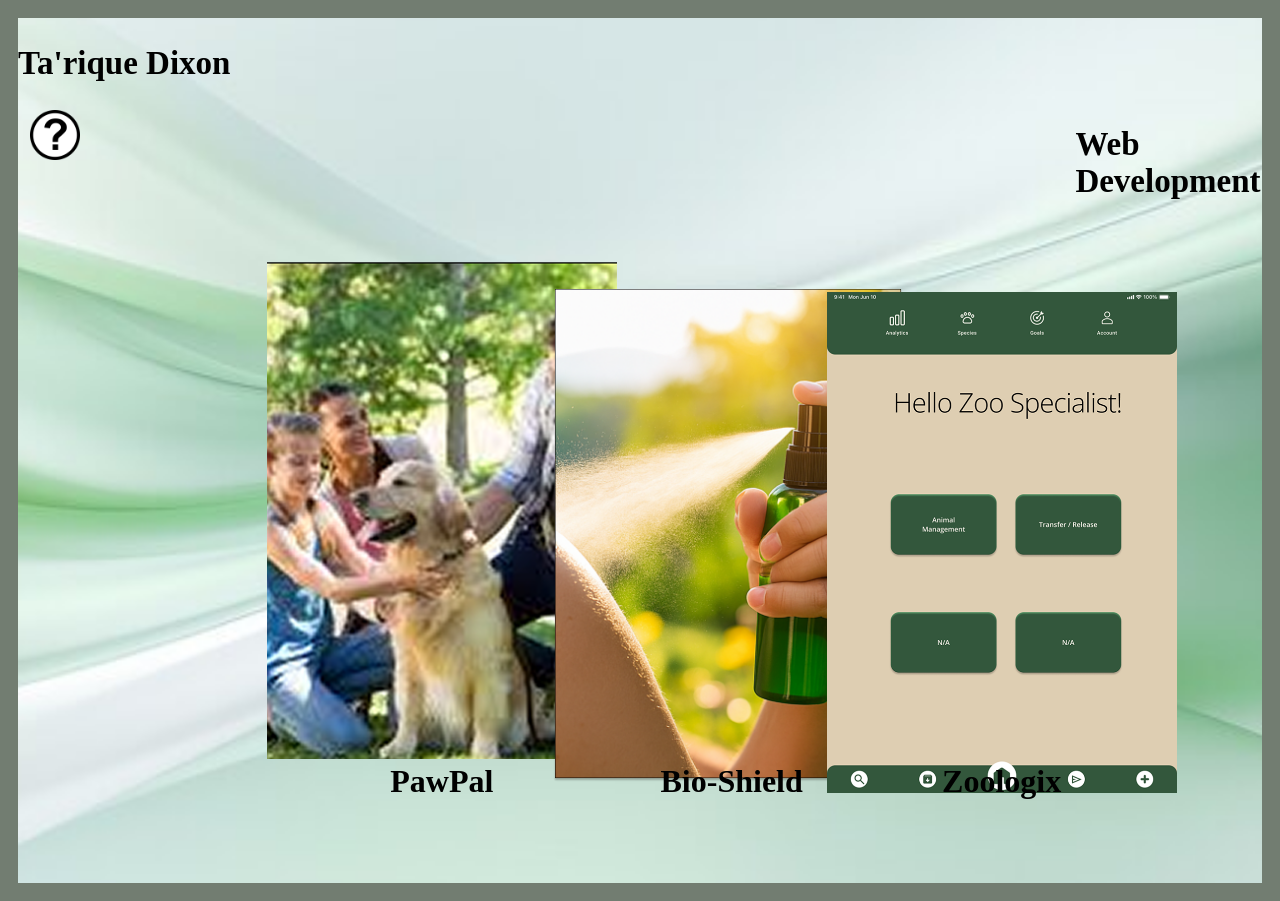
<file: index.html>
<!DOCTYPE html>
<html lang="en">

<head>
    <meta charset="UTF-8">
    <meta name="viewport" content="width=device-width, initial-scale=1.0">
    <title>Ta'rique's Portfolio</title>
    <link rel="stylesheet" href="index.css">
    <link href='https://fonts.googleapis.com/css?family=Kay Pho Du' rel="'stylesheet">
</head>

<body>

    <nav>
        <h1> Ta'rique Dixon </h1>

        <p> <a href="/about me/aboutme.html">
                <img class="question" src="/images/question.png" alt="question">
            </a>


    </nav>

    <h2 class="WD"> Web Development</h2>

    <ul>
        <li>PawPal</li>
        <li>Bio-Shield</li>
        <li>Zoologix</li>
    </ul>
    <p><a href="/WebWork/PawPal.html">
            <img class="pawpal" src="/images/image 124 1.png"></a></p>

    <p><a href="/WebWork/Bioshield.html">
            <img class="Bioshield" src="/images/hero-image 1.png"></a></p>

    <p><a href="/WebWork/Zoologix.html">
            <img class="Zoologix" src="/images/iPad Hi-Fi Mockup 1.png"></a></p>




</body>

</html>

<!-- COLORS TO USE #727D71 and #FFFAE2      -->
</file>
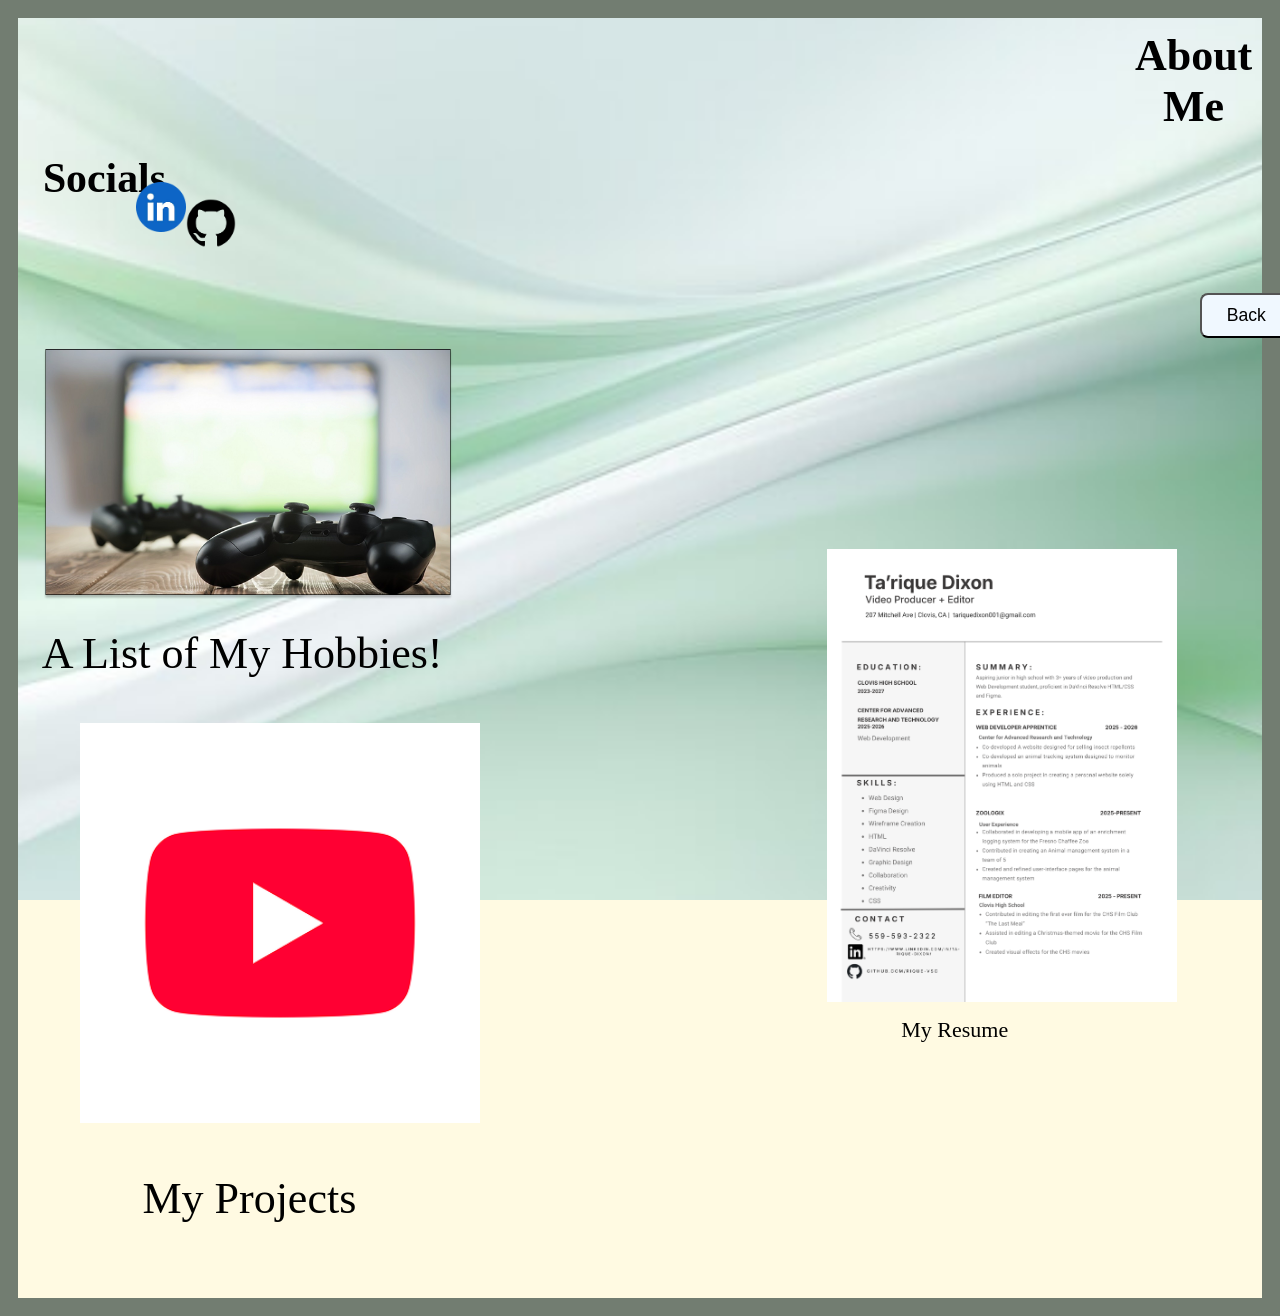
<file: about me/aboutme.html>
<!DOCTYPE html>
<html lang="en">

<head>
    <meta charset="UTF-8">
    <meta name="viewport" content="width=device-width, initial-scale=1.0">
    <title>About Me</title>
    <link rel="stylesheet" href="aboutme.css">
    <link href='https://fonts.googleapis.com/css?family=Kay Pho Du' rel="'stylesheet">
</head>
<!--You know you can shrink the size of your images, right?-->

<body>
    <h1> About Me</h1>
    <h2 class="Socials"> Socials</h2>
    <p class="Links"><a href="https://www.linkedin.com/in/ta-rique-dixon/">
            <img src="/images/images (6) 1.png"></a></p>
    <p class="github"><a href="https://github.com/Rique-VSC" target="_blank">
            <img src="/images/github.png" class="github">
        </a></p>



    <a href="/index.html"><button> Back</button></a>

    <!--Find out your email for your contact!-->

    <article1>
        <p> <a href="hobby.html">
                <img src="/images/2018_10_17_56484_1539760951._large 2.png">
            </a></p>
        <p class="hobbies"> A List of My Hobbies!</p>
    </article1>

    <article2>
        <p> <a href="yt.html">
                <img src="/images/YouTube_social_white_square_(2024).svg 1.png">
            </a></p>
        <p class="MP"> My Projects </p>
    </article2>


    <article3>
        <p> <a href="/images/Resume.png">
                <img class="Resu" src="/images/Resume.png">
</p>
        </a>
        <p class="Resume"> My Resume</p>


        </p>

    </article3>




</body>

</html>
</file>
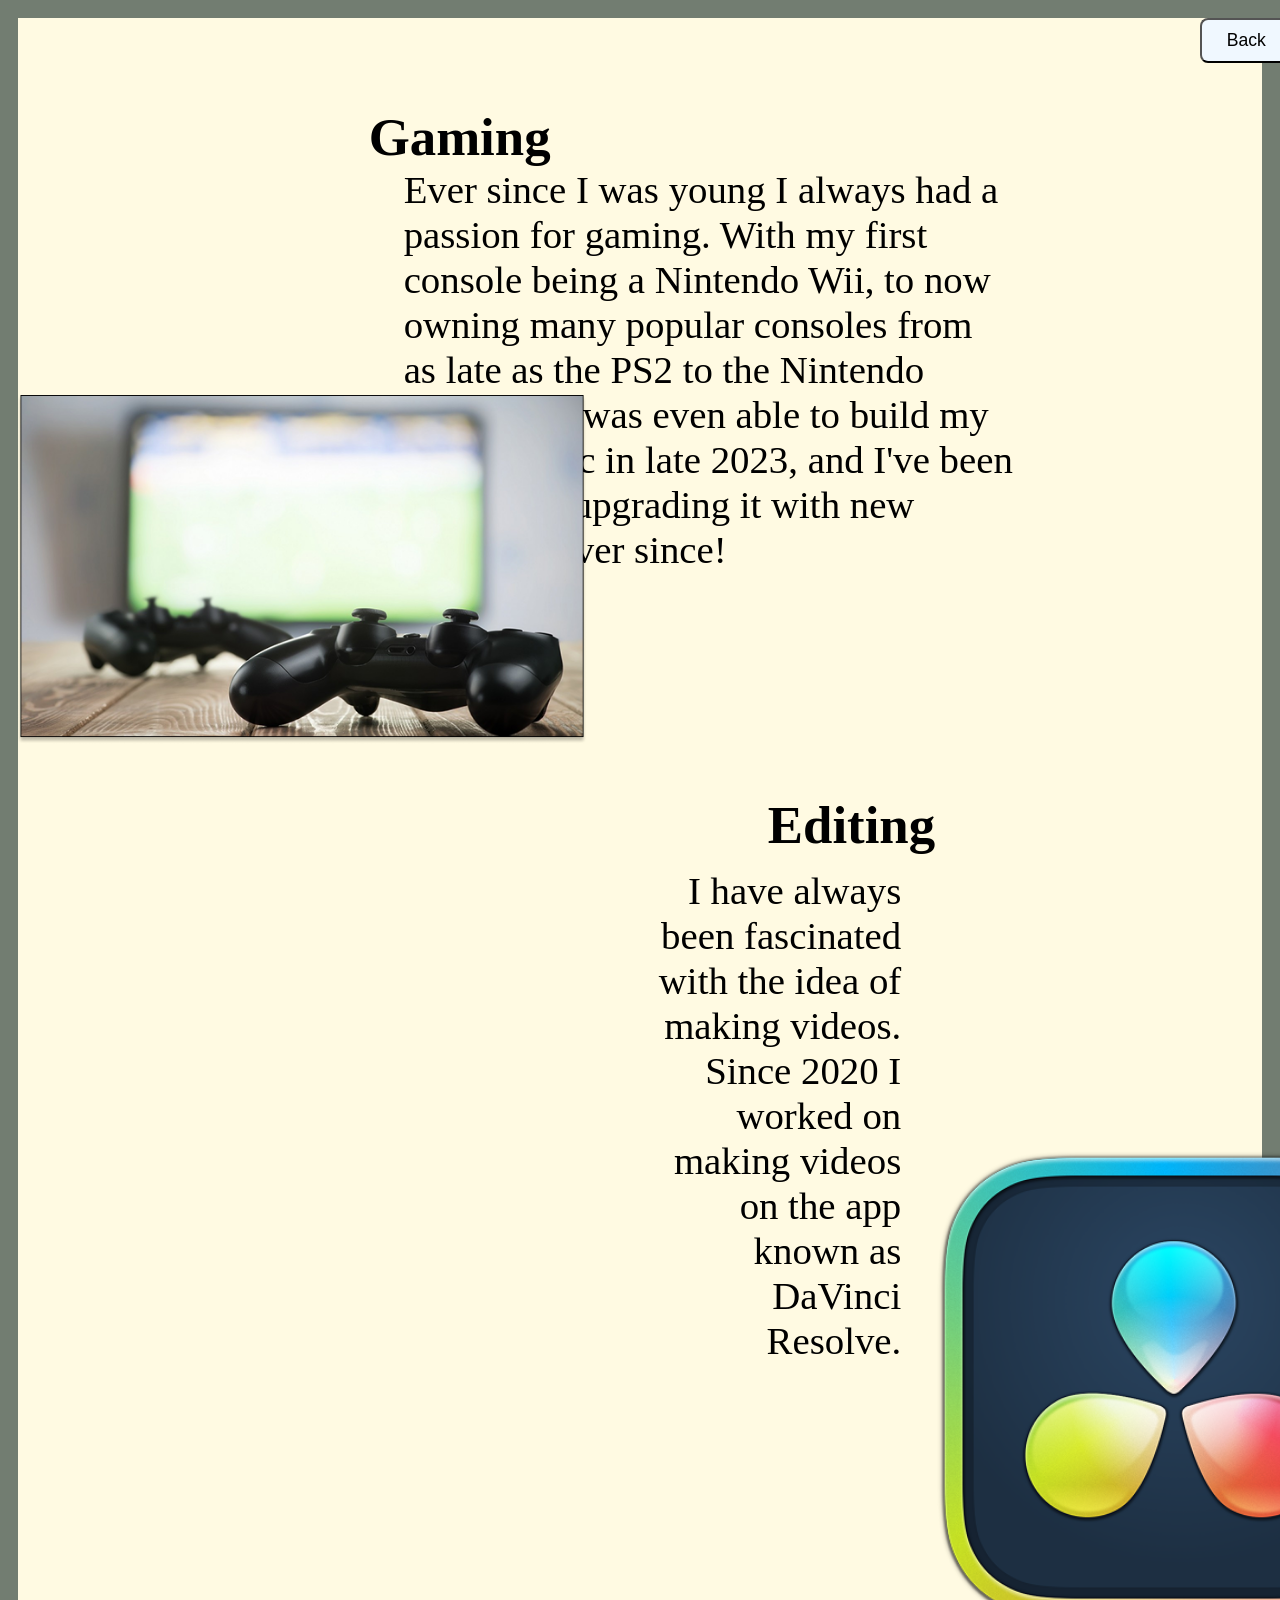
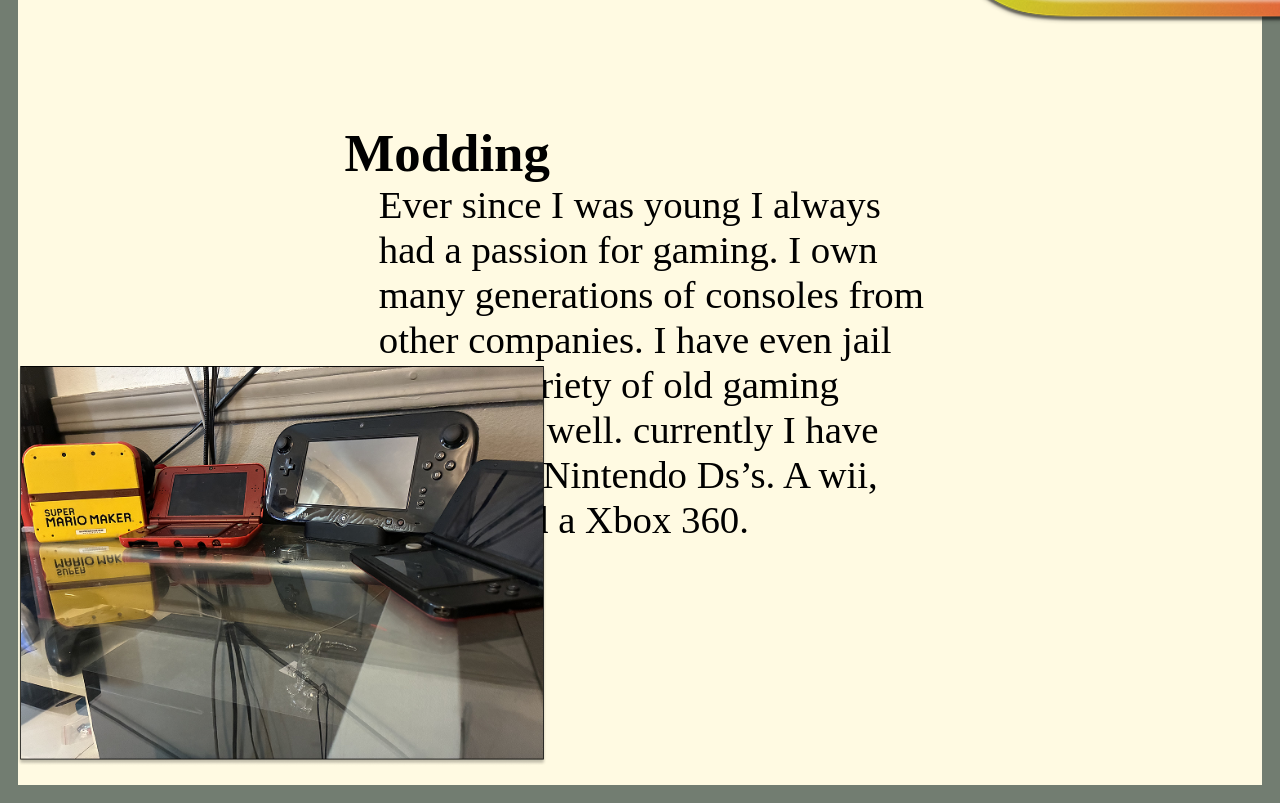
<file: about me/hobby.html>
<!DOCTYPE html>
<html lang="en">

<head>
    <meta charset="UTF-8">
    <meta name="viewport" content="width=device-width, initial-scale=1.0">
    <title>My hobbies!</title>
    <link rel="stylesheet" href="hobby.css">
    <link href='https://fonts.googleapis.com/css?family=Kay Pho Du' rel="'stylesheet">

    <!--you know images can be smaller-->

</head>

<body>
    <a href="/about me/aboutme.html"><button> Back</button></a>

    <section1>
        <h2 class="GamGam"> Gaming </h2>
        <p class="HB1"> Ever since I was young I always had a passion for gaming. With my first console being a Nintendo
            Wii, to now owning many popular consoles from as late as the PS2 to the Nintendo Switch 2. I was even able
            to build my very own pc in late 2023, and I've been constantly upgrading it with new hardware ever since!
        </p>
        <img src="/images/2018_10_17_56484_1539760951._large 2.png">
    </section1>


    <section2>
        <h2 class="Edit"> Editing </h2>
        <P class="HB2"> I have always been fascinated with the idea of making videos. Since 2020 I worked on making
            videos on the
            app known as DaVinci Resolve. </P>
        <img src="/images/DaVinci_Resolve_Studio 2.png">
    </section2>


    <section3>
        <h2 class="modding"> Modding</h2>
        <P class="HB3"> Ever since I was young
            I always had a passion
            for gaming. I own many generations of consoles from other companies. I have even jail broke a variety of old
            gaming devices as well. currently I have modded 4 Nintendo Ds’s. A wii, Wii U, and a Xbox 360. </P>
        <img src="/images/IMG_3148 1.png">
    </section3>


</body>

</html>
</file>
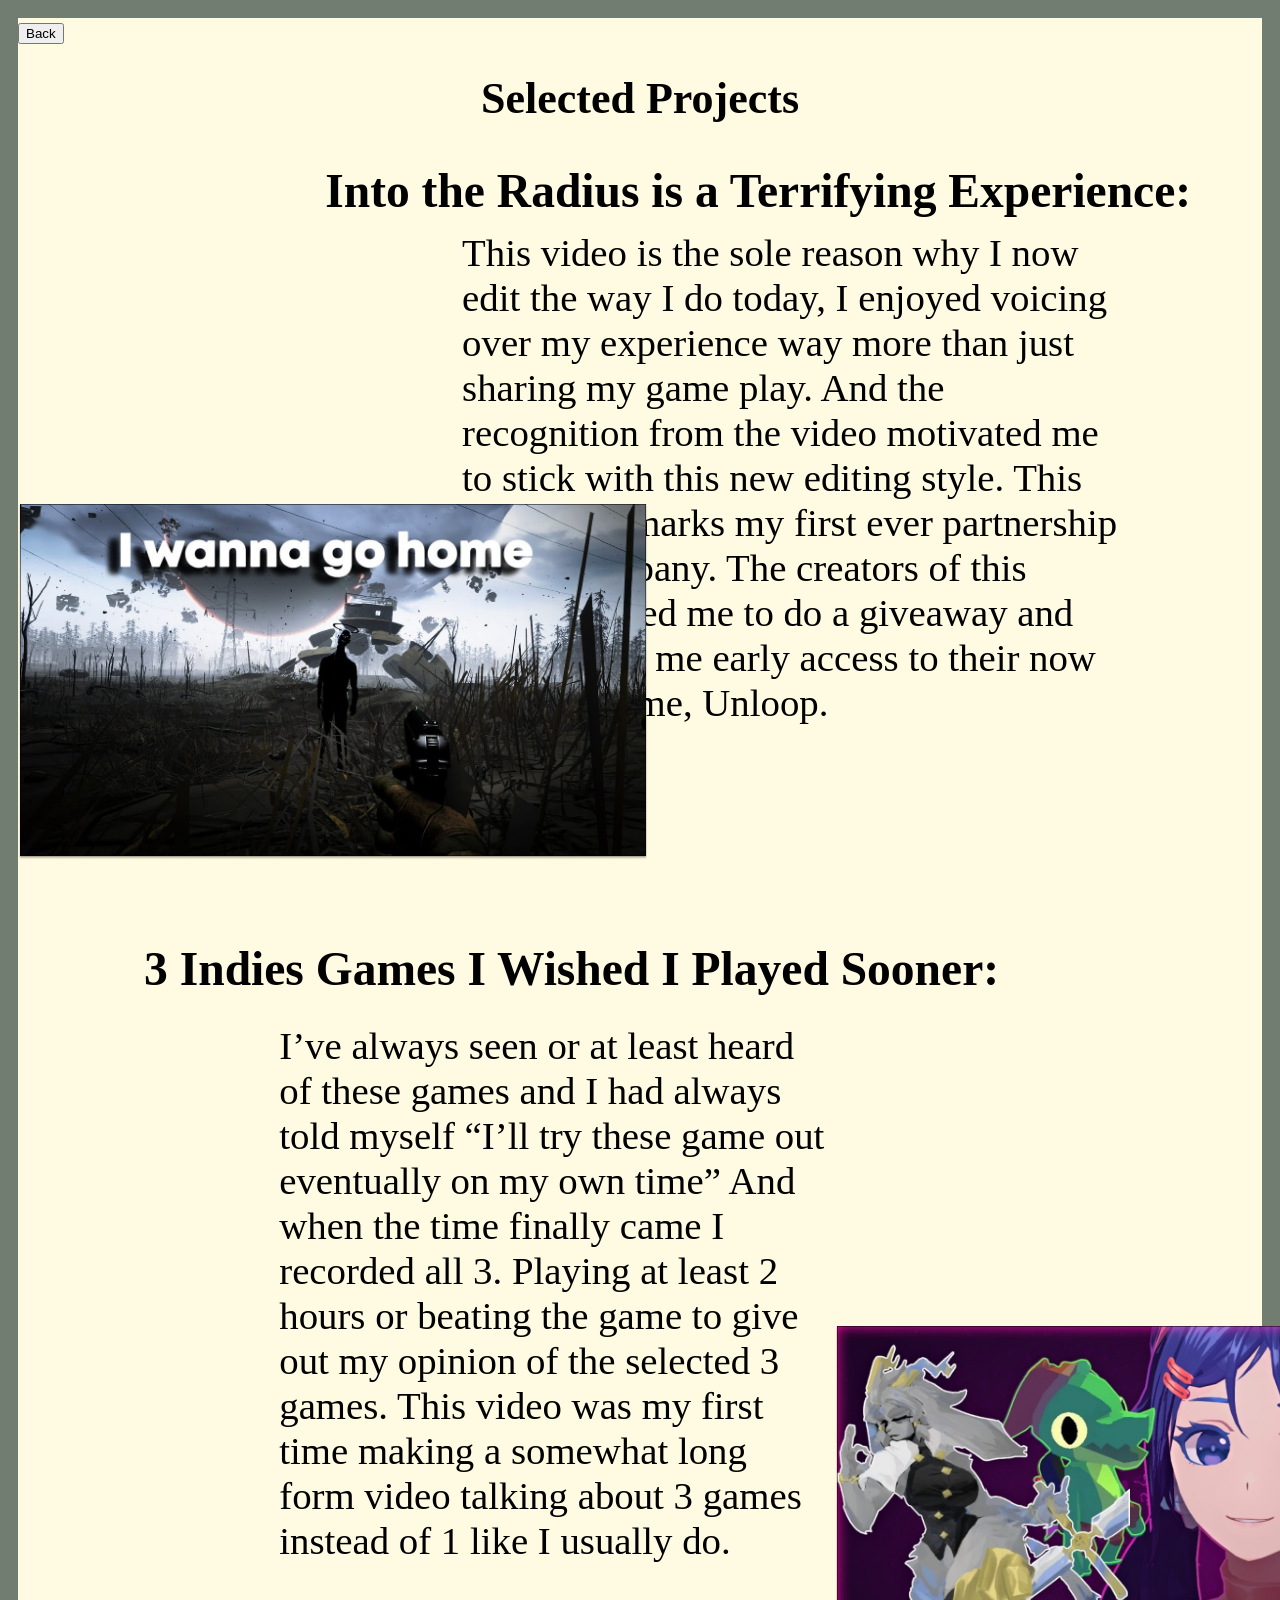
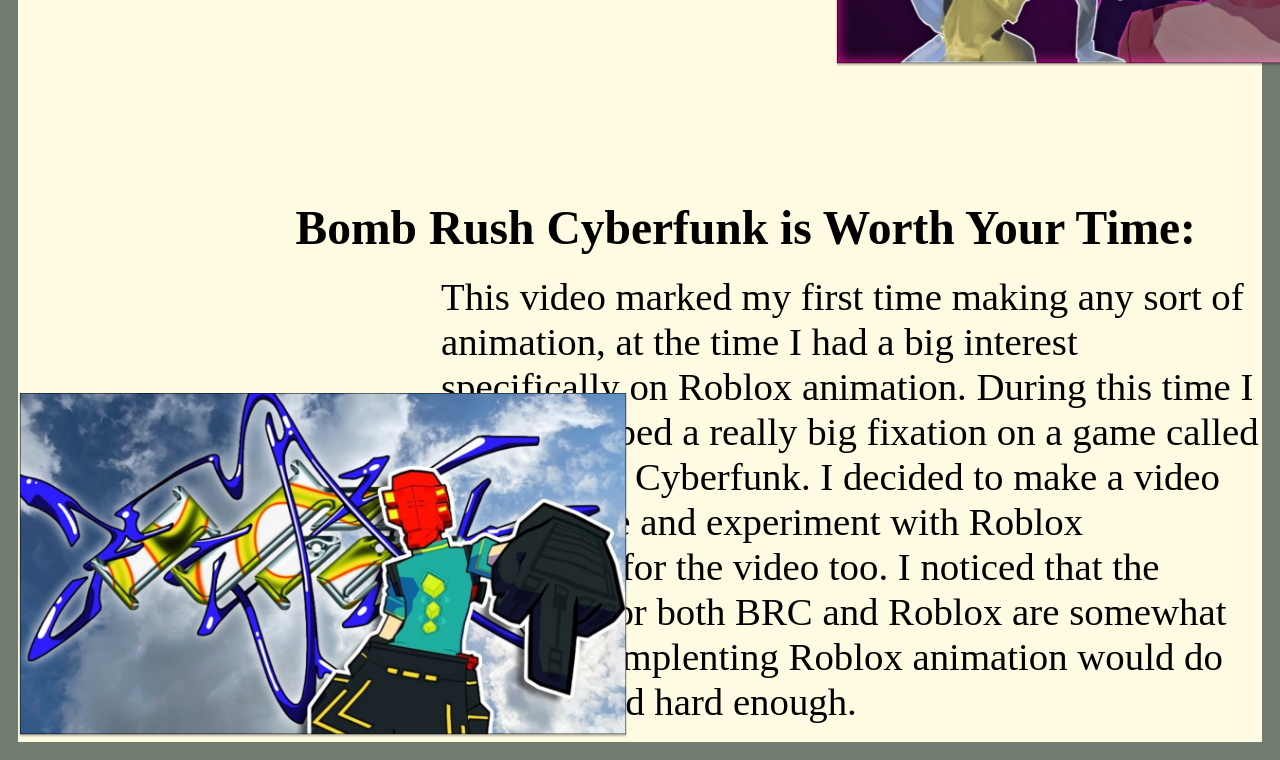
<file: about me/yt.html>
<!DOCTYPE html>
<html lang="en">

<head>
    <meta charset="UTF-8">
    <meta name="viewport" content="width=device-width, initial-scale=1.0">
    <title>My Projects</title>
    <link href='https://fonts.googleapis.com/css?family=Kay Pho Du' rel="'stylesheet">
    <link rel="stylesheet" href="yt.css">
    </p>
    <!--BROTHER SHRINK THE IMAGE SIZES-->
</head>

<body>
    <a href="/about me/aboutme.html"><button> Back</button></a>

    <h1> Selected Projects </h1>

    <section1>
        <h2 class="YT1">Into the Radius is a Terrifying Experience:</h1>
            <p class="ITR">This video is the sole reason why I now edit the way I do today,
                I enjoyed voicing over my experience way more than just sharing my game play.
                And the recognition from the video motivated me to stick with this new editing style.
                This video also marks my first ever partnership with a company.
                The creators of this game,
                offered me to do a giveaway and also offered me early access to their now released game,
                Unloop. </p>
            <a href="https://share.google/UzRQL2teXYm7jQqV5">
                <img src="/images/maxresdefault (2) 1.png"></a>
    </section1>



    <section2>
        <h2 class="YT2"> 3 Indies Games I Wished I Played Sooner: </h2>
        <P class="Indies"> I’ve always seen or at least heard of these
            games and I had always told myself “I’ll try
            these game out eventually on my own time”
            And when the time finally came I recorded all 3.
            Playing at least 2 hours or beating the game to
            give out my opinion of the selected 3 games. This
            video was my first time making a somewhat long
            form video talking about 3 games instead of 1 like
            I usually do.</P>
        <a href="https://youtu.be/ugIgAz-x7nE?si=m1ffelYXDLnMe9aT">
            <img src="/images/maxresdefault (1) 1.png"></a>

    </section2>


    <section3>
        <h2 class="YT3">Bomb Rush Cyberfunk is Worth Your Time:</h2>
        <p class="BRC">This video marked my first time making any sort of animation,
            at the time I had a big interest specifically on Roblox animation.
            During this time I also developed a really big fixation on a game called
            Bomb Rush Cyberfunk. I decided to make a video on the game and experiment with Roblox animations
            for the video too. I noticed that the asethetics for both BRC and Roblox are somewhat similar, so
            implenting Roblox animation would do well if I tried hard enough.</p>
        <a href="https://youtu.be/MSkghL_0His?si=0YJGUoCSvsVlNLi4">
            <img src="/images/maxresdefault 1.png"></a>
    </section3>



</body>

</html>
</file>
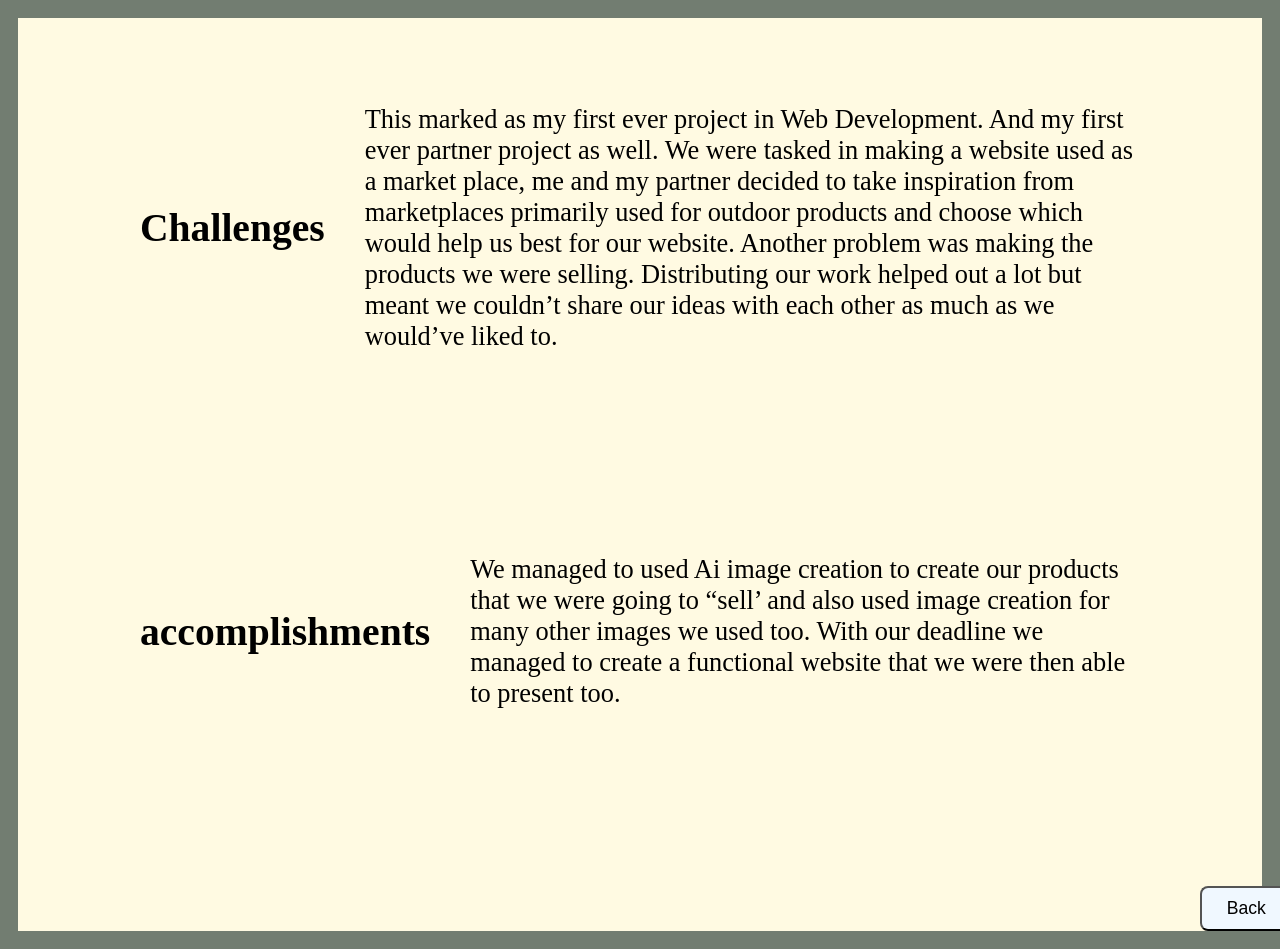
<file: WebWork/Bio-Shield(more).html>
<!DOCTYPE html>
<html lang="en">

<head>
    <meta charset="UTF-8">
    <meta name="viewport" content="width=device-width, initial-scale=1.0">
    <title>More Bio-Shield!</title>
    <link rel="stylesheet" href="bioshieldmore.css">
</head>

<body>
    <section1>
        <h2> Challenges </h2>
        <p> This marked as my first ever project in Web Development. And my first ever partner project as well. We were
            tasked in making a website used as a market place, me and my partner decided to take inspiration from
            marketplaces primarily used for outdoor products and choose which would help us best for our website.
            Another problem was making the products we were selling. Distributing our work helped out a lot but meant we
            couldn’t share our ideas with each other as much as we would’ve liked to. </p>
    </section1>

    <section2>
        <h2> accomplishments </h2>
        <P> We managed to used Ai image creation to create our products that we were going to “sell’ and also used image
            creation for many other images we used too. With our deadline we managed to create a functional website that
            we were then able to present too. </P>
    </section2>

    <a href="/WebWork/Bioshield.html"><button> Back </button></a>

</body>

</html>
</file>
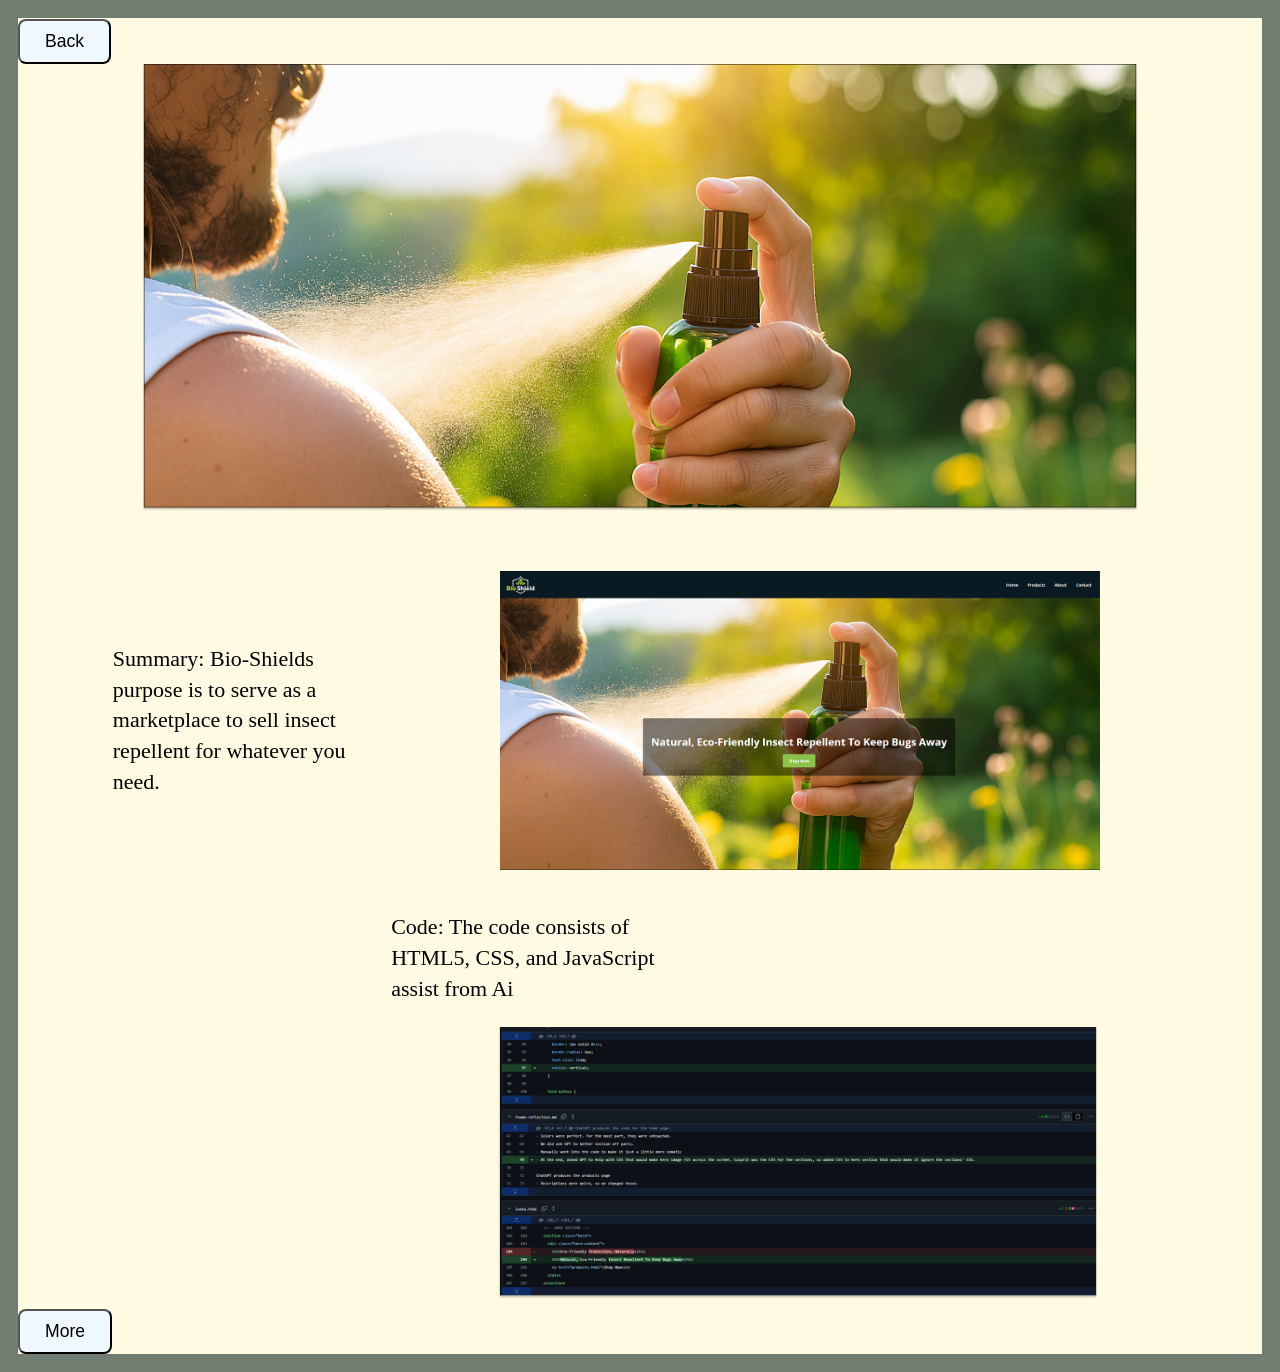
<file: WebWork/Bioshield.html>
<!DOCTYPE html>
<html lang="en">

<head>
    <meta charset="UTF-8">
    <meta name="viewport" content="width=device-width, initial-scale=1.0">
    <title>Bio-Shield</title>
    <link rel="stylesheet" href="bioshield.css">
</head>

<body>
    <a href="/index.html"><button> Back</button></a>
    <img src="/images/biohero.png" alt="biohero">

    <section1>

        <p>
            Summary:
            Bio-Shields purpose is to serve as a marketplace
            to sell insect repellent for whatever you need.
        </p>
        <img src="/images/biosummary.png" alt="biosum">
    </section1>

    <section>

        <p> Code:
            The code consists of HTML5, CSS, and JavaScript assist from Ai</p>
        <img src="/images/biocode (2).png" alt="biocode">
    </section>

    <a href="/WebWork/Bio-Shield(more).html"><button> More </button></a>

</body>

</html>
</file>
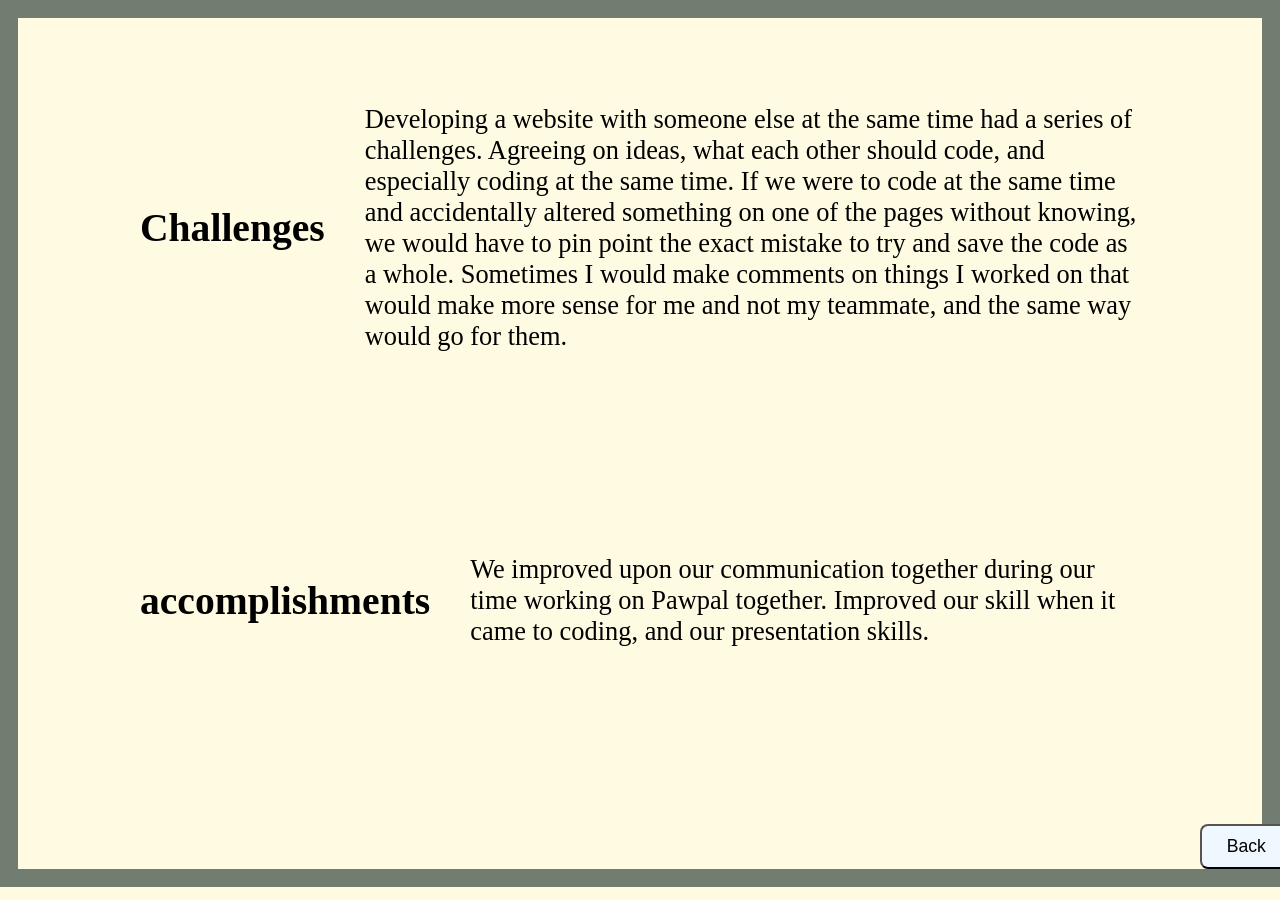
<file: WebWork/PawPal(more).html>
<!DOCTYPE html>
<html lang="en">

<head>
    <meta charset="UTF-8">
    <meta name="viewport" content="width=device-width, initial-scale=1.0">
    <title>pawpal more!</title>
    <link rel="stylesheet" href="pawpalmore.css">
</head>

<body>


    <section1>
        <h2> Challenges </h2>
        <p> Developing a website with someone else at the same time had a series of challenges. Agreeing on ideas, what
            each other should code, and especially coding at the same time. If we were to code at the same time and
            accidentally altered something on one of the pages without knowing, we would have to pin point the exact
            mistake to try and save the code as a whole. Sometimes I would make comments on things I worked on that
            would make more sense for me and not my teammate, and the same way would go for them.</p>

    </section1>

    <section2>
        <h2> accomplishments </h2>
        <p> We improved upon our communication together during our
            time working on Pawpal together. Improved our skill when it
            came to coding, and our presentation skills.</p>
    </section2>
    <a href="/WebWork/PawPal.html"><button> Back </button></a>
</body>

</html>
</file>
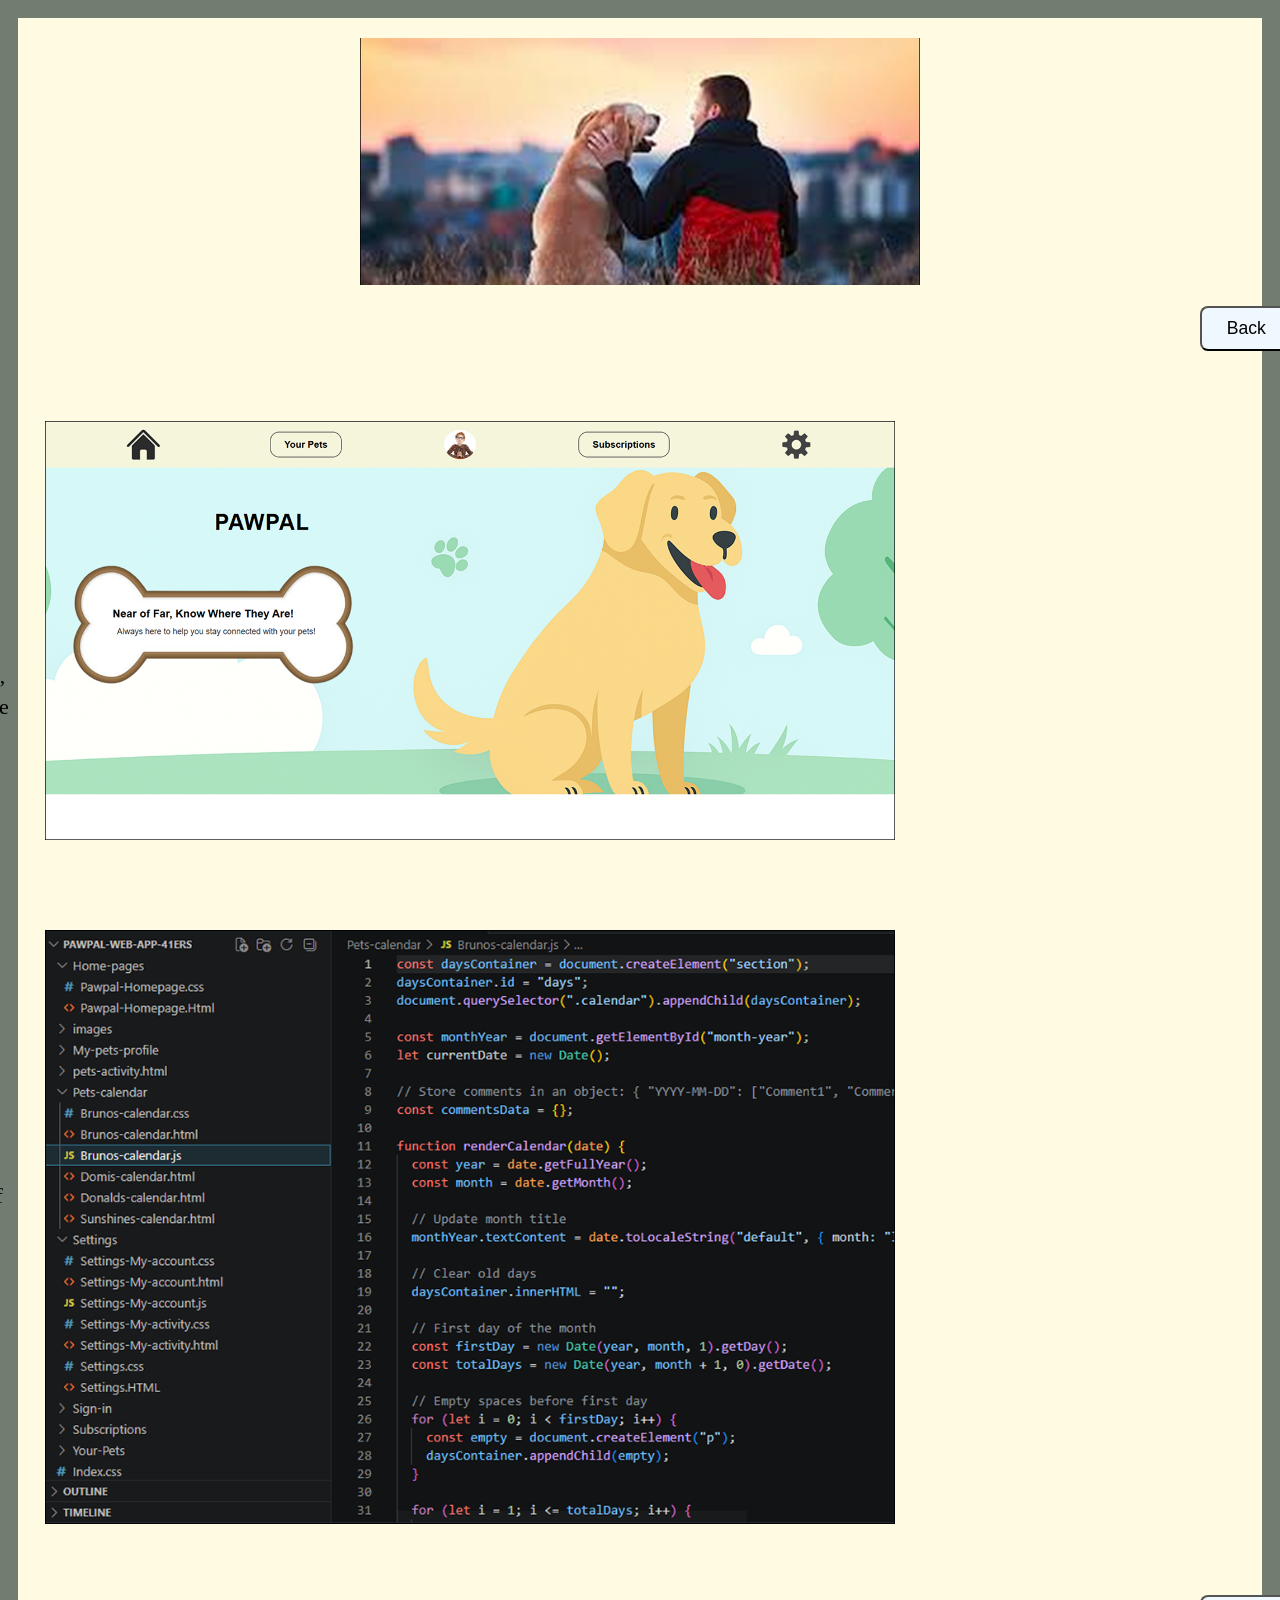
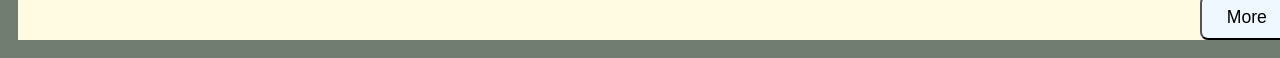
<file: WebWork/PawPal.html>
<!DOCTYPE html>
<html lang="en">

<head>
    <meta charset="UTF-8">
    <meta name="viewport" content="width=device-width, initial-scale=1.0">
    <title>PawPal</title>
    <link rel="stylesheet" href="pawpal.css">

</head>

<body>
    <img src="/images/pawpalhero.png" alt="pawpalhero">

    <a class="button" href="/index.html"><button> Back</button></a>
    <section1>
        <h2> Summary </h2>
        <p>
            Summary:
            PawPal’s purpose is to be a animal tracker, for mobile and desktop. You can monitor your animals steps,
            weight, location, and so much more </p>
        <img src="/images/pawpal.png" alt="pawpalsite">
    </section1>

    <section2>
        <h2> Code </h2>
        <p>
            Code:
            The code consists of HTML5, CSS, and JavaScript assist from Ai </p>
        <img src="/images/Pawpal code.png" alt="pawpalcode">
    </section2>

    <a href="/WebWork/PawPal(more).html"><button> More </button></a>
</body>

</html>
</file>
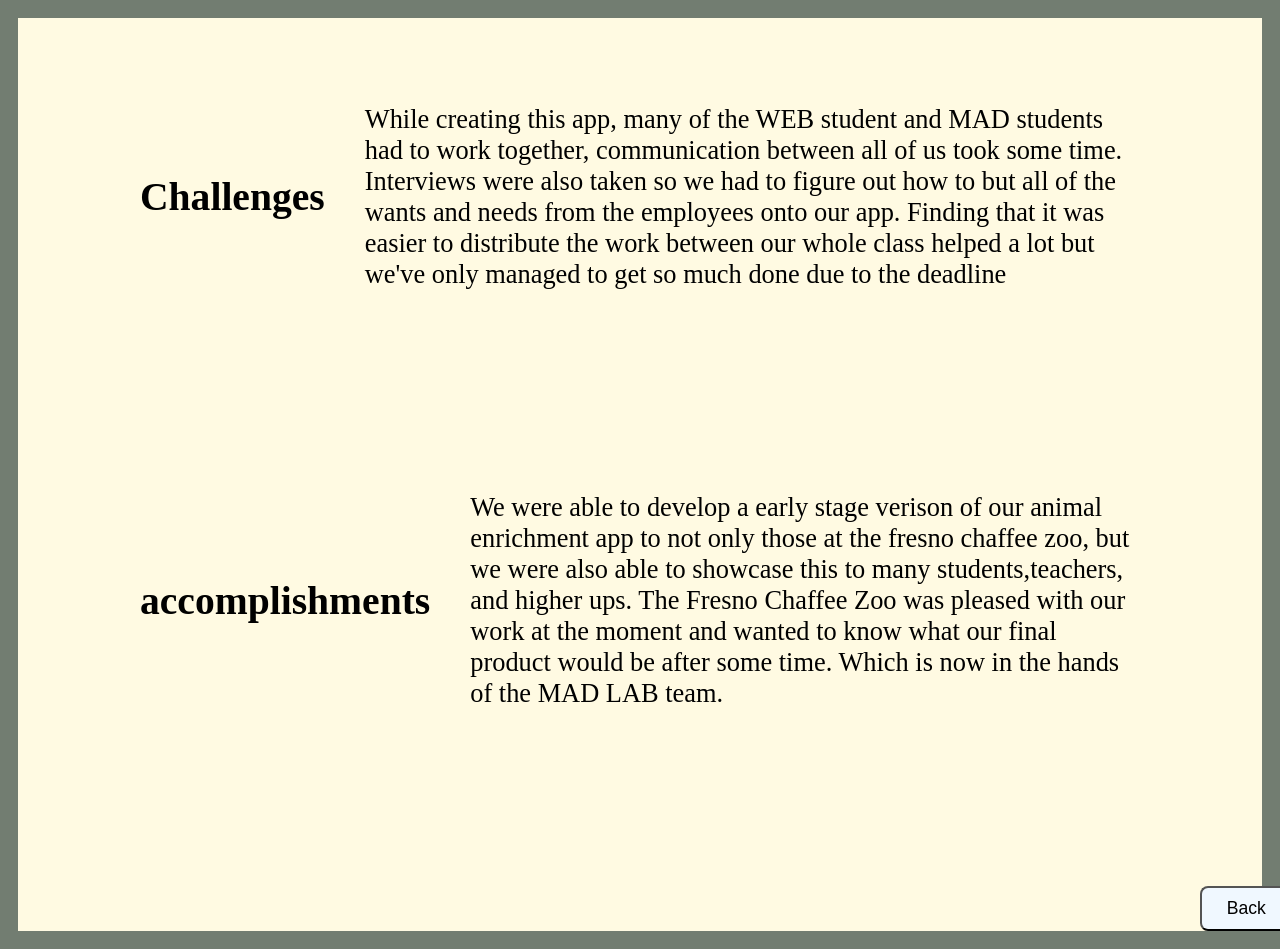
<file: WebWork/Zoologix(more).html>
<!DOCTYPE html>
<html lang="en">

<head>
    <meta charset="UTF-8">
    <meta name="viewport" content="width=device-width, initial-scale=1.0">
    <title>Zooligx more!</title>
    <link rel="stylesheet" href="Zoologixmore.css">
</head>

<body>
    <section1>
        <h2> Challenges </h2>
        <p> While creating this app, many of the WEB student and MAD students had to work together, communication
            between all of us took some time. Interviews were also taken so we had to figure out how to but all of the
            wants and needs from the employees onto our app. Finding that it was easier to distribute the work between
            our whole class helped a lot but we've only managed to get so much done due to the deadline </p>
    </section1>

    <section2>
        <h2> accomplishments </h2>
        <p> We were able to develop a early stage verison of our animal enrichment app to not only those at the fresno
            chaffee zoo, but we were also able to showcase this to many students,teachers, and higher ups. The Fresno
            Chaffee Zoo was pleased with our work at the moment and wanted to know what our final product would be after
            some time. Which is now in the hands of the MAD LAB team. </p>

    </section2>






    <a href="/WebWork/Zoologix.html"><button> Back </button></a>
</body>

</html>
</file>
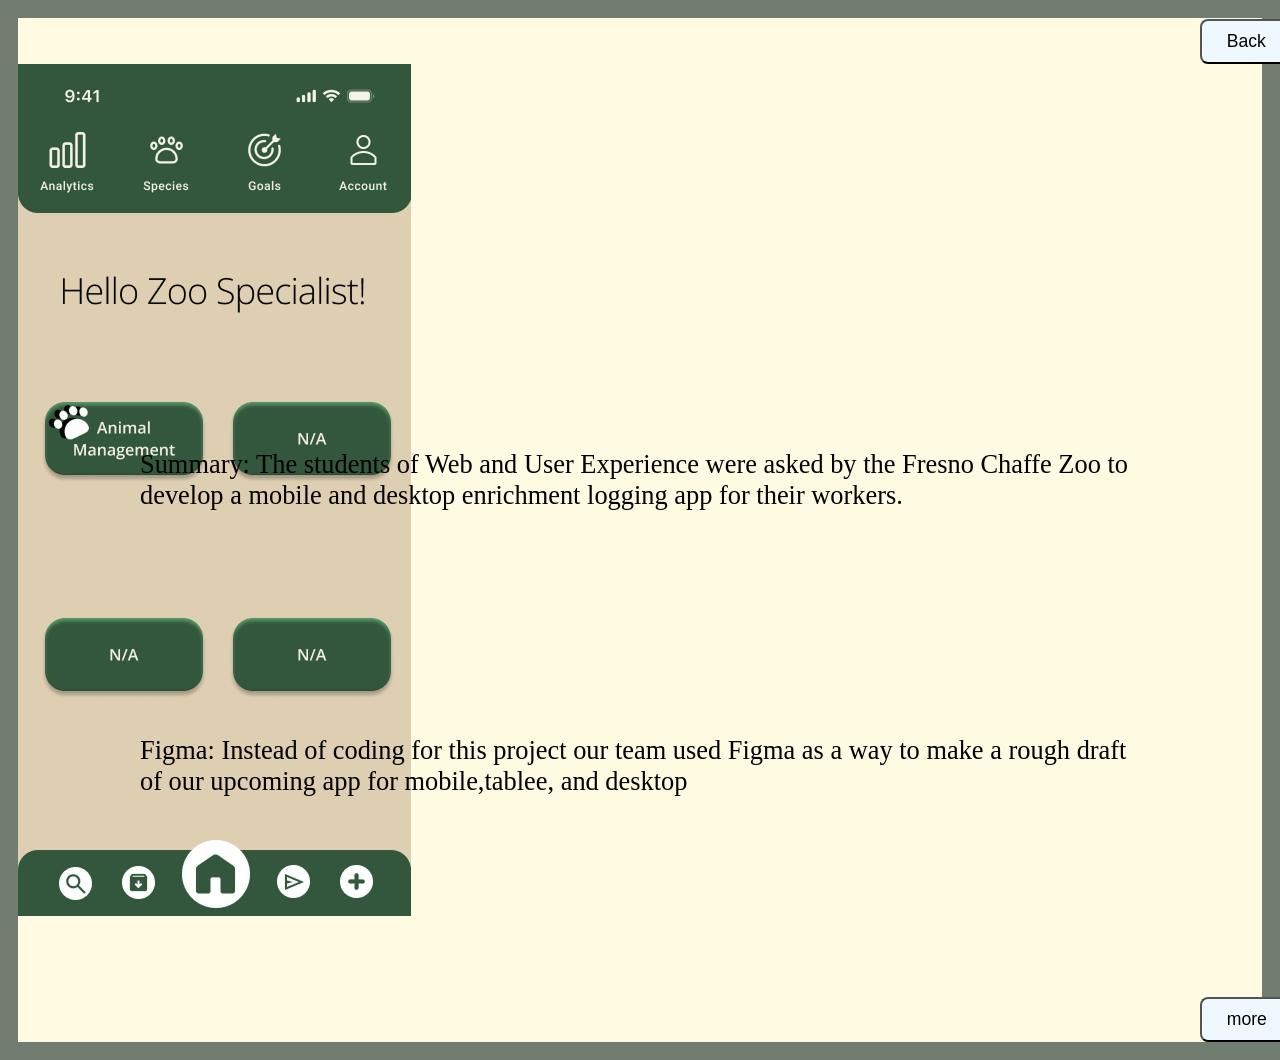
<file: WebWork/Zoologix.html>
<!DOCTYPE html>
<html lang="en">

<head>
    <meta charset="UTF-8">
    <meta name="viewport" content="width=device-width, initial-scale=1.0">
    <title>Zoologix</title>
</head>

<body>
    <a href="/index.html"><button> Back</button></a>
    <link rel="stylesheet" href="Zoologix.css">

    <img class="zoologiz" src="/images/Zoologix12.png">


    <section1>
        <p> Summary: The students of Web and User Experience were asked
            by the Fresno Chaffe Zoo to develop a mobile and desktop
            enrichment logging app for their workers.
        </p>
    </section1>
    <section2>
        <p> Figma: Instead of coding for this project
            our team used Figma as a way to make a rough draft of
            our upcoming app for mobile,tablee, and desktop
        </p>
    </section2>
    <a href="/WebWork/Zoologix(more).html"><button> more </button></a>
</body>

</html>
</file>
<file: index.css>
body {
  font-family: 'Kay Pho Du';
  font-size: 22px;
  border-style: solid;
  border-color: #727D71;
  border-width: 2dvh;
  margin: 0;
  min-height: 100vh;
  box-sizing: border-box;
  background-image: url("images/coolgreen.jpg");
  background-size: cover;
  background-repeat: no-repeat;
  background-position: center;
  background-attachment: fixed;
}




@media (min-width: 30em) and (max-width: 50em) {}

@media (30em <=width <=50em) {}

@media (50em >=width >=30em) {}

.pawpal {
  max-width: 350px;
  margin-left: 20%;
  transition: all 0.3s ease;
  text-align: center;
}

.pawpal:hover {
  transform: scale(1.1)
}


.Bioshield {
  max-width: 350px;
  margin-left: 43%;
  margin-top: -45%;
  margin-bottom: 2%;
  transition: all 0.3s ease;
  text-align: center;

}


.Bioshield:hover {
  transform: scale(1.1)
}


.Zoologix {

  max-width: 350px;
  margin-left: 65%;
  margin-top: -89%;
  margin-bottom: 5%;
  transition: all 0.3s ease;
  text-align: center;


}


.Zoologix:hover {
  transform: scale(1.1)
}

ul {
  list-style: none;
  padding: 0;
  margin: 0;
  position: relative;
  z-index: 10;
}

ul li {
  position: absolute;
  width: 350px;
  text-align: center;
  font-weight: bold;
  font-size: xx-large;
}



ul li:nth-child(1) {
  left: 20%;
  top: 501px;
  font-size: xx-large;

}


ul li:nth-child(2) {
  left: 43.3%;
  top: 501px;
  font-size: xx-large;
}

ul li:nth-child(3) {
  left: 65%;
  top: 501px;
  font-size: xx-large;
}

.WD {
  margin-left: 85%;
  margin-top: -5%;
  margin-bottom: 5%;

}

.question {
  width: 50px;
  height: auto;
  margin-left: 1%;




}
</file>
<file: about me/aboutme.css>
body {
    font-family: 'Kay Pho Du';
    font-size: 22px;
    background-color: rgb(255, 250, 226);
    border-style: solid;
    border-color: #727D71;
    border-width: 2dvh;
    margin: 0;
    background-image: url(/images/coolgreen.jpg);
    background-size: cover;
    background-repeat: no-repeat;
    background-position: center;
    background-attachment: fixed;
}

@media (min-width: 30em) and (max-width: 50em) {}

@media (30em <=width <=50em) {}

@media (50em >=width >=30em) {}

h1 {
    text-align: center;
    margin-top: 1%;
    margin-left: 89%;
}

img[src*="images (6) 1.png"] {
    width: 50px;
    height: auto;
}

img[src*="images (6) 1.png"]:hover {
    transform: scale(1.1);
}

article1 img {
    width: 410px;
    height: auto;
    transition: transform 0.3s ease;
    cursor: pointer;
    text-align: center;
    margin-left: 2%;
}

article1 img:hover {
    transform: scale(1.1);
}

article2 img {
    width: 400px;
    height: auto;
    transition: transform 0.3s ease;
    cursor: pointer;
    margin: 0;
    margin-left: 5%;


}

article2 img:hover {
    transform: scale(1.05);
}

.MP {
    font-size: 200%;
    margin-left: 10%;

}

.hobbies {
    font-size: 200%;
    margin-left: 1.9%;
    margin-top: 10px;
}

button {
    padding: 10px 25px;
    font-size: 1.1rem;
    cursor: pointer;
    border-radius: 8px;
}

button:hover {
    transform: scale(1.1);
}


.Socials {
    font-size: 190%;
    margin-left: 2%;
    margin-top: -.6%;
}

.Links {
    margin-left: 9.5%;
    margin-top: -4.4%;
    margin-bottom: 5%;
    transition: transform 0.3s ease;

}

.links:hover {
    transform: scale(1.1);
}

button {
    padding: 10px 25px;
    font-size: 1.1rem;
    cursor: pointer;
    border-radius: 8px;
    margin-left: 95%;
    margin-bottom: -40%;
    background-color: aliceblue;
}

button:hover {
    transform: scale(1.1);
}

.github {
    width: 50px;
    margin-left: 13%;
    margin-top: -7.9%;
    margin-bottom: 3%;
    transition: transform 0.3s ease;
}


button:hover {
    transform: scale(1.1);


}

.Resu{
width: 350px;
height: auto;
  margin-left: 65%;
  margin-top: -200%;
  margin-bottom: 23%;
}

.Resume{
    margin-left: 71%;
    margin-top: -24%;
    margin-bottom: 20.5%;

}
</file>
<file: about me/hobby.css>
body {
    font-family: 'Kay Pho Du';
    font-size: 22px;
    background-color: rgb(255, 250, 226);
    border-style: solid;
    border-color: #727D71;
    border-width: 2dvh;
    margin: 0;
}

@media (min-width: 30em) and (max-width: 50em) {}

@media (30em <=width <=50em) {}

@media (50em >=width >=30em) {}

h2 {
    text-align: center;
}

section1 {
    font-size: larger;
    text-align: right;
}

section1 img {
    width: 570px;
    height: auto;
    margin-left: -.1%;
    margin-top: -1%;
}

.GamGam {
    font-size: 200%;
    margin-right: 29%;
    margin-bottom: 2%;
}

.HB1 {
    font-size: 147%;
    margin-left: 31%;
    margin-right: 20%;
    margin-bottom: -13.2%;
    margin-top: -2%;
    text-align: left;
}



section2 {
    font-size: larger;
    text-align: right;
}

section2 img {
    width: 570px;
    height: auto;
    margin-left: 70%;
}

.Edit {
    font-size: 200%;
    margin-left: 34%;
    margin-bottom: -2%;
}


.HB2 {
    font-size: 147%;
    margin-left: 50%;
    margin-right: 29%;
    margin-bottom: -21%;
    text-align: right;
}


section3 {
    font-size: larger;
}

section3 img {
    width: 530px;
    height: auto;
    margin-left: -.1%;
    margin-bottom: 1%;
    margin-top: -1%;
}

.modding {
    font-size: 200%;
    margin-right: 31%;
    margin-bottom: 3.9%;
}

.HB3 {
    font-size: 147%;
    margin-left: 29%;
    margin-right: 26%;
    margin-bottom: -13.1%;
    text-align: left;
    margin-top: -4%;
}




button {
    padding: 10px 25px;
    font-size: 1.1rem;
    cursor: pointer;
    border-radius: 8px;
    margin-left: 95%;
    background-color: aliceblue;
}

button:hover {
    transform: scale(1.1);
}
</file>
<file: about me/yt.css>
body {
  font-family: 'Kay Pho Du';
  font-size: 22px;
  background-color: rgb(255, 250, 226);
  border-style: solid;
  border-color: #727D71;
  border-width: 2dvh;
  margin: 0;

}

@media (min-width: 30em) and (max-width: 50em) {}

@media (30em <=width <=50em) {}

@media (50em >=width >=30em) {}

h1 {
  text-align: center;
}

h2 {
  text-align: center;
}

section1 {
  font-size: larger;
  text-align: right;
}

.ITR {
  font-size: 147%;
  margin-left: 35.7%;
  margin-top: 5%;
  text-align: left;
  margin-right: 11%;
  margin-bottom: -6.8%;

}

.YT1 {
  font-size: 180%;
  margin-bottom: -4%;
  margin-left: 19%;
}


section1 img {
  width: 630px;
  height: auto;
  margin-top: -11%;
  transition: all 0.3s ease;
}


section1 img:hover {
  transform: scale(1.2) rotate(15deg);
}


.YT2 {
  font-size: 180%;
  margin-top: 6%;
  margin-right: 11%;
}


.Indies {
  font-size: 147%;
  margin-left: 21%;
  margin-top: -1%;
  text-align: left;
  margin-right: 35%;
  margin-bottom: -12%;
}


section2 {
  font-size: larger;
  text-align: right;
}

section2 img {
  width: 603px;
  height: auto;
  margin-left: 65.7%;
  margin-top: -7%;
  margin-bottom: 7%;
  transition: all 0.3s ease;
}

section2 img:hover {
  transform: scale(1.2) rotate(-15deg);
}


section3 {
  font-size: larger;
  text-align: right;
}

section3 img {
  margin-top: -50%;
  width: 610px;
  height: auto;
  margin-bottom: -.3%;
  transition: all 0.3s ease;
}

section3 img:hover {
  transform: scale(1.2) rotate(15deg);
}

.YT3 {
  font-size: 180%;
  margin-left: 17%;
}

.BRC {
  font-size: 147%;
  margin-left: 34%;
  margin-top: -1.6%;
  margin-bottom: -1.1%;
  text-align: left;
  margin-right: 7.%;
}
</file>
<file: WebWork/bioshieldmore.css>
body {
    font-family: 'Kay Pho Du';
    font-size: 22px;
    background-color: rgb(255, 250, 226);
    border-style: solid;
    border-color: #727D71;
    border-width: 2dvh;
    margin: 0;
}


section1,
section2 {
    display: flex;
    align-items: center;
    justify-content: center;
    gap: 40px;
    margin: 60px auto;
    max-width: 1000px;
    margin-bottom: 12%;
    text-align: left;
    font-size: larger;
}

button {
    padding: 10px 25px;
    font-size: 1.1rem;
    cursor: pointer;
    border-radius: 8px;
    margin-left: 95%;
    margin-top: .1%;
    background-color: aliceblue;
}



button:hover {
    transform: scale(1.1);


}
</file>
<file: WebWork/bioshield.css>
body {
    font-family: 'Kay Pho Du';
    font-size: 22px;
    background-color: rgb(255, 250, 226);
    border-style: solid;
    border-color: #727D71;
    border-width: 2dvh;
    margin: 0;





}

@media (min-width: 30em) and (max-width: 50em) {}

@media (30em <=width <=50em) {}

@media (50em >=width >=30em) {}


section1,
section2 {
    display: flex;
    align-items: center;
    justify-content: center;
    gap: 30px;
    margin: 50px auto;
    max-width: 900px;
    padding: 20px;
}

section1,
section {

    width: 300px;
    min-width: 250px;
    margin: 0;
    text-align: left;
    line-height: 1.4;
    margin-left: 30%;
}




section1,
section1 p,
section2,
section2 p {
    width: 300px;
    min-width: 250px;
    margin: 0;
    text-align: left;
    line-height: 1.4;
    margin-right: 0%;
    margin-left: 30%;
}

img[alt="biohero"] {
    width: 80%;
    display: block;
    margin: 0 auto 40px auto;
}


img[alt="biosum"],
img[alt="biocode"] {
    width: 600px;
    height: auto;
    margin: 0;
    margin-left: 35.6%;
}


button {
    padding: 10px 25px;
    font-size: 1.1rem;
    cursor: pointer;
    border-radius: 8px;
    margin-right: 0%;
    margin-top: .1%;
    background-color: aliceblue;

}

button:hover {
    transform: scale(1.1);
}
</file>
<file: WebWork/pawpalmore.css>
body {
    font-family: 'Kay Pho Du';
    font-size: 22px;
    background-color: rgb(255, 250, 226);
    border-style: solid;
    border-color: #727D71;
    border-width: 2dvh;
    margin: 0;
}


section1,
section2 {
    display: flex;
    align-items: center;
    justify-content: center;
    gap: 40px;
    margin: 60px auto;
    max-width: 1000px;
    margin-bottom: 12%;
    text-align: left;
    font-size: larger;
}

button {
    padding: 10px 25px;
    font-size: 1.1rem;
    cursor: pointer;
    border-radius: 8px;
    margin-left: 95%;
    margin-top: .1%;
    background-color: aliceblue;
}



button:hover {
    transform: scale(1.1);


}
</file>
<file: WebWork/pawpal.css>
body {
    font-family: 'Kay Pho Du';
    font-size: 22px;
    background-color: rgb(255, 250, 226);
    border-style: solid;
    border-color: #727D71;
    border-width: 2dvh;
    margin: 0;





}

@media (min-width: 30em) and (max-width: 50em) {}

@media (30em <=width <=50em) {}

@media (50em >=width >=30em) {}


section1,
section2 {
    display: flex;
    align-items: center;
    justify-content: center;
    gap: 30px;
    margin: 50px auto;
    max-width: 900px;
    padding: 20px;
}

section1 h2,
section2 h2 {

    width: 300px;
    min-width: 250px;
    margin: 0;
    text-align: left;
    line-height: 1.4;
    margin-left: 30%;

}

section1 h2,
section1 p,
section2 h2,
section2 p {
    width: 300px;
    min-width: 250px;
    margin: 0;
    text-align: left;
    line-height: 1.4;
    margin-right: 0%;
    margin-left: 20%;
}

img[alt="pawpalhero"] {
    width: 45%;
    display: block;
    margin: 20px auto;
}


img[alt="pawpalcode"] {
    width: 850px;
    height: auto;
    margin-right: 140%;

}

img[alt="pawpalsite"] {
    width: 850px;
    height: auto;
    margin-right: 140%;

}

button {
    padding: 10px 25px;
    font-size: 1.1rem;
    cursor: pointer;
    border-radius: 8px;
    margin-left: 95%;
    margin-top: .1%;
    background-color: aliceblue;
}



button:hover {
    transform: scale(1.1);


}
</file>
<file: WebWork/Zoologixmore.css>
body {
    font-family: 'Kay Pho Du';
    font-size: 22px;
    background-color: rgb(255, 250, 226);
    border-style: solid;
    border-color: #727D71;
    border-width: 2dvh;
    margin: 0;
}


section1,
section2 {
    display: flex;
    align-items: center;
    justify-content: center;
    gap: 40px;
    margin: 60px auto;
    max-width: 1000px;
    margin-bottom: 12%;
    text-align: left;
    font-size: larger;
}

button {
    padding: 10px 25px;
    font-size: 1.1rem;
    cursor: pointer;
    border-radius: 8px;
    margin-left: 95%;
    margin-top: .1%;
    background-color: aliceblue;
}



button:hover {
    transform: scale(1.1);


}
</file>
<file: WebWork/Zoologix.css>
body {
    font-family: 'Kay Pho Du';
    font-size: 22px;
    background-color: rgb(255, 250, 226);
    border-style: solid;
    border-color: #727D71;
    border-width: 2dvh;
    margin: 0;
}


section1,
section2 {
    display: flex;
    align-items: center;
    justify-content: center;
    gap: 40px;
    margin: 60px auto;
    max-width: 1000px;
    margin-bottom: 13.8%;
    text-align: left;
    font-size: larger;
}

button {
    padding: 10px 25px;
    font-size: 1.1rem;
    cursor: pointer;
    border-radius: 8px;
    margin-left: 95%;
    margin-top: .1%;
    background-color: aliceblue;
}



button:hover {
    transform: scale(1.1);


}

.zoologiz {
    margin-bottom: -45%;



}
</file>
